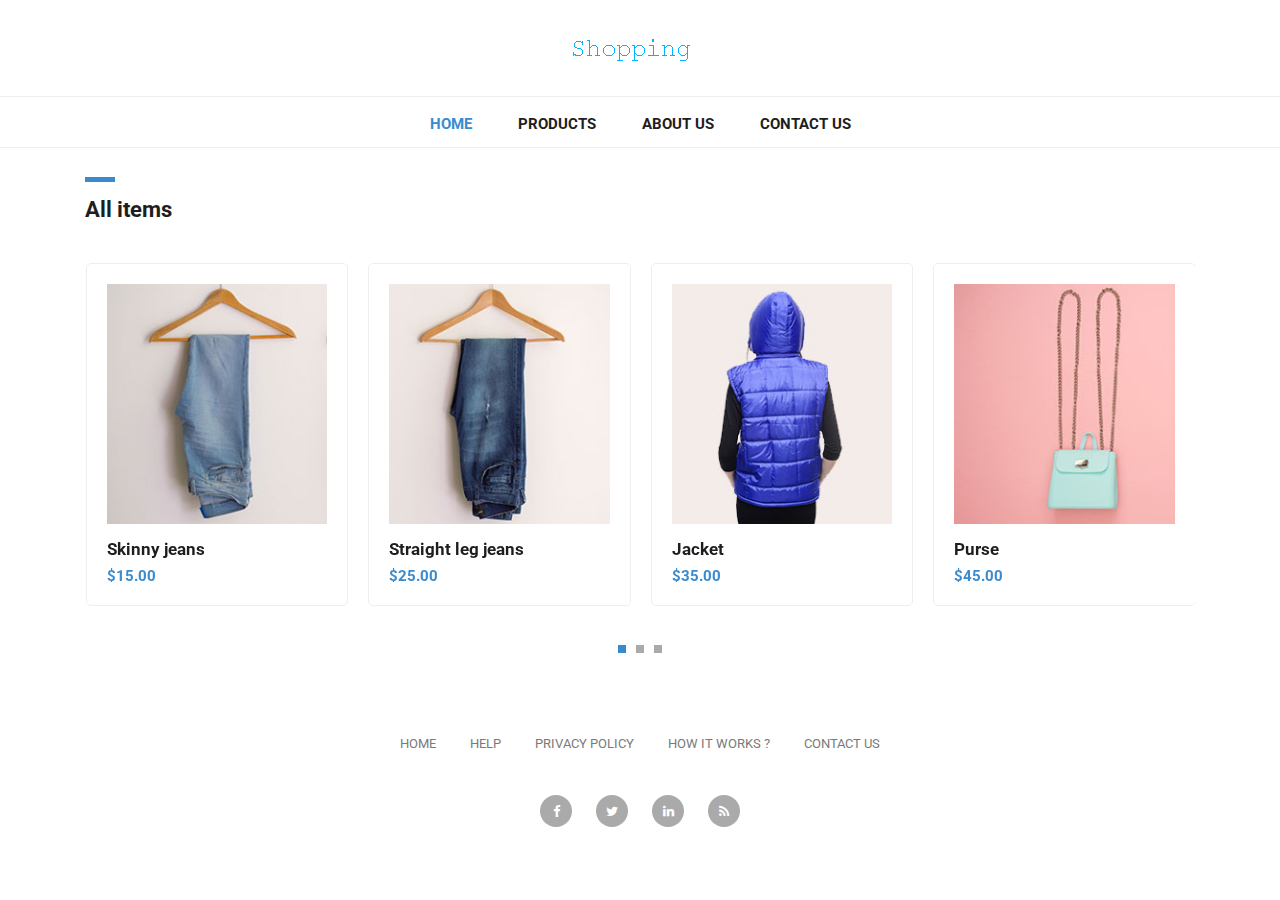
<file: index.html>
<!DOCTYPE html>
<html lang="en">

  <head>

    <meta charset="utf-8">
    <meta name="viewport" content="width=device-width, initial-scale=1, shrink-to-fit=no">
    <meta name="description" content="">
    <meta name="author" content="">
    <link href="https://fonts.googleapis.com/css?family=Roboto:100,300,400,500,700" rel="stylesheet">

    <title>Shopping</title>

    <!-- Bootstrap core CSS -->
    <link href="vendor/bootstrap/css/bootstrap.min.css" rel="stylesheet">


    <!-- Additional CSS Files -->
    <link rel="stylesheet" href="assets/css/fontawesome.css">
    <link rel="stylesheet" href="assets/css/tooplate-main.css">
    <link rel="stylesheet" href="assets/css/owl.css">

  </head>

  <body>
    
    <!-- Navigation -->
    <nav class="navbar navbar-expand-lg navbar-dark bg-dark static-top">
      <div class="container">
        <a class="navbar-brand" href="#"><img src="assets/images/header-logo.png" alt=""></a>
        <button class="navbar-toggler" type="button" data-toggle="collapse" data-target="#navbarResponsive" aria-controls="navbarResponsive" aria-expanded="false" aria-label="Toggle navigation">
          <span class="navbar-toggler-icon"></span>
        </button>
        <div class="collapse navbar-collapse" id="navbarResponsive">
          <ul class="navbar-nav ml-auto">
            <li class="nav-item active">
              <a class="nav-link" href="index.html">Home
                <span class="sr-only">(current)</span>
              </a>
            </li>
            <li class="nav-item">
              <a class="nav-link" href="products.html">Products</a>
            </li>
            <li class="nav-item">
              <a class="nav-link" href="about.html">About Us</a>
            </li>
            <li class="nav-item">
              <a class="nav-link" href="contact.html">Contact Us</a>
            </li>
          </ul>
        </div>
      </div>
    </nav>

    <!-- Page Content -->


    <!-- Featured Starts Here -->
    <div class="featured-items">
      <div class="container">
        <div class="row">
          <div class="col-md-12">
            <div class="section-heading">
              <div class="line-dec"></div>
              <h1>All items</h1>
            </div>
          </div>
          <div class="col-md-12">
            <div class="owl-carousel owl-theme">
              <a href="single-product.html">
                <div class="featured-item">
                  <img src="assets/images/item-01.jpg" alt="Item 1">
                  <h4>Skinny jeans</h4>
                  <h6>$15.00</h6>
                </div>
              </a>
              <a href="single-product.html">
                <div class="featured-item">
                  <img src="assets/images/item-02.jpg" alt="Item 2">
                  <h4>Straight leg jeans</h4>
                  <h6>$25.00</h6>
                </div>
              </a>
              <a href="single-product.html">
                <div class="featured-item">
                  <img src="assets/images/item-03.jpg" alt="Item 3">
                  <h4>Jacket</h4>
                  <h6>$35.00</h6>
                </div>
              </a>
              <a href="single-product.html">
                <div class="featured-item">
                  <img src="assets/images/item-04.jpg" alt="Item 4">
                  <h4>Purse</h4>
                  <h6>$45.00</h6>
                </div>
              </a>
              <a href="single-product.html">
                <div class="featured-item">
                  <img src="assets/images/item-05.jpg" alt="Item 5">
                  <h4>Purse pink</h4>
                  <h6>$55.00</h6>
                </div>
              </a>
              <a href="single-product.html">
                <div class="featured-item">
                  <img src="assets/images/item-06.jpg" alt="Item 6">
                  <h4>Sneakers</h4>
                  <h6>$65.00</h6>
                </div>
              </a>
              <a href="single-product.html">
                <div class="featured-item">
                  <img src="assets/images/item-04.jpg" alt="Item 7">
                  <h4>Purse</h4>
                  <h6>$75.00</h6>
                </div>
              </a>
              <a href="single-product.html">
                <div class="featured-item">
                  <img src="assets/images/item-05.jpg" alt="Item 8">
                  <h4>Purse</h4>
                  <h6>$85.00</h6>
                </div>
              </a>
              <a href="single-product.html">
                <div class="featured-item">
                  <img src="assets/images/item-06.jpg" alt="Item 9">
                  <h4>Sneakers</h4>
                  <h6>$95.00</h6>
                </div>
              </a>
            </div>
          </div>
        </div>
      </div>
    </div>
    <!-- Featred Ends Here -->


    
    <!-- Footer Starts Here -->
    <div class="footer">
      <div class="container">
        <div class="row">
          <div class="col-md-12">
          </div>
          <div class="col-md-12">
            <div class="footer-menu">
              <ul>
                <li><a href="#">Home</a></li>
                <li><a href="#">Help</a></li>
                <li><a href="#">Privacy Policy</a></li>
                <li><a href="#">How It Works ?</a></li>
                <li><a href="#">Contact Us</a></li>
              </ul>
            </div>
          </div>
          <div class="col-md-12">
            <div class="social-icons">
              <ul>
                <li><a href="#"><i class="fa fa-facebook"></i></a></li>
                <li><a href="#"><i class="fa fa-twitter"></i></a></li>
                <li><a href="#"><i class="fa fa-linkedin"></i></a></li>
                <li><a href="#"><i class="fa fa-rss"></i></a></li>
              </ul>
            </div>
          </div>
        </div>
      </div>
    </div>
    <!-- Footer Ends Here -->


    <!-- Bootstrap core JavaScript -->
    <script src="vendor/jquery/jquery.min.js"></script>
    <script src="vendor/bootstrap/js/bootstrap.bundle.min.js"></script>


    <!-- Additional Scripts -->
    <script src="assets/js/custom.js"></script>
    <script src="assets/js/owl.js"></script>


    <script language = "text/Javascript"> 
      cleared[0] = cleared[1] = cleared[2] = 0; //set a cleared flag for each field
      function clearField(t){                   //declaring the array outside of the
      if(! cleared[t.id]){                      // function makes it static and global
          cleared[t.id] = 1;  // you could use true and false, but that's more typing
          t.value='';         // with more chance of typos
          t.style.color='#fff';
          }
      }
    </script>


  </body>

</html>
</file>
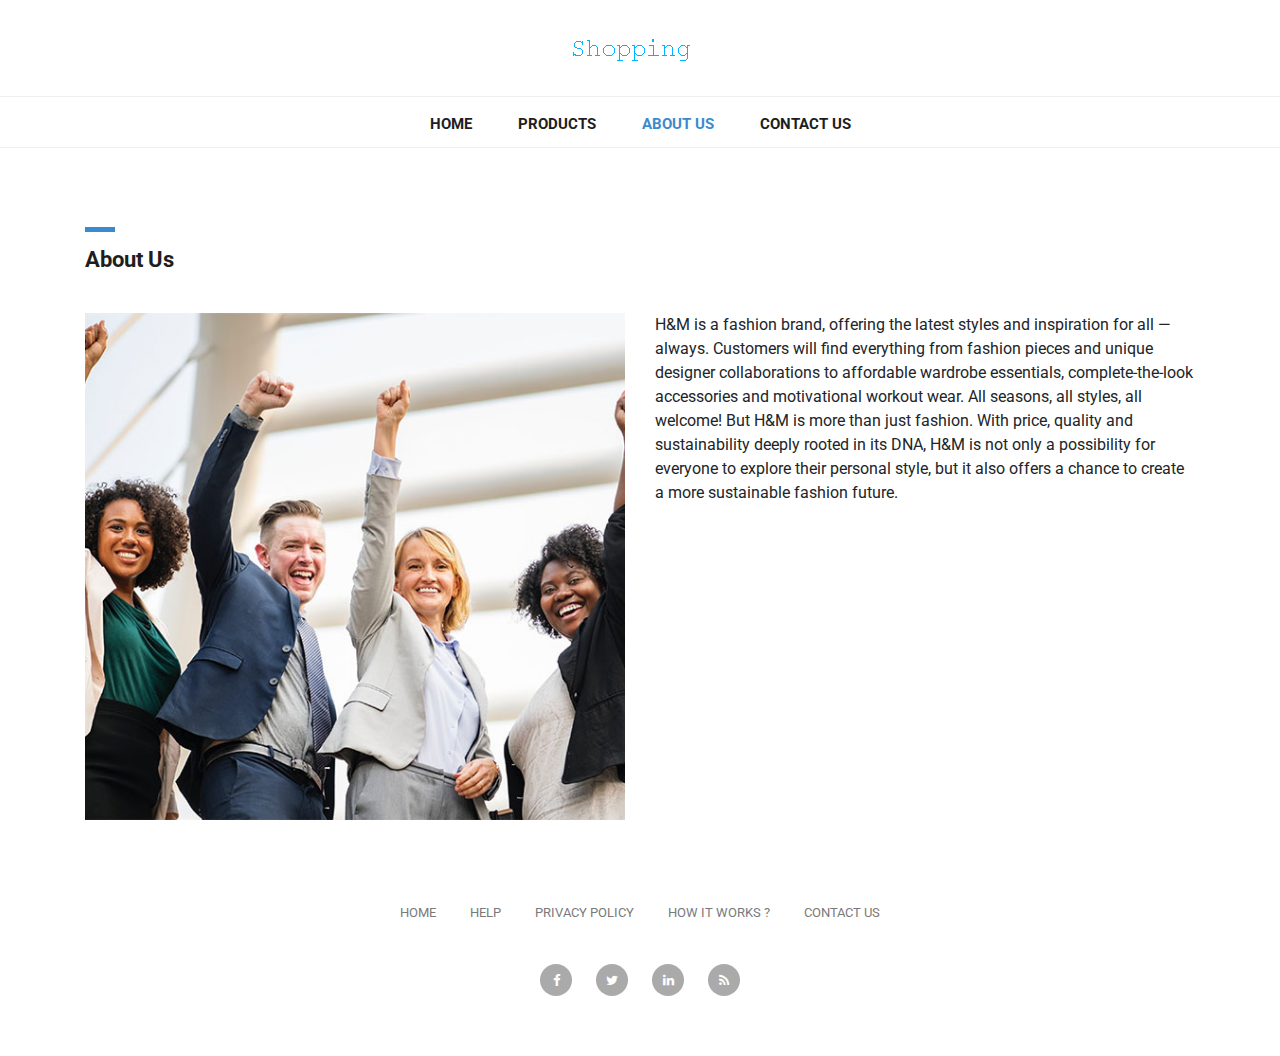
<file: about.html>
<!DOCTYPE html>
<html lang="en">

  <head>

    <meta charset="utf-8">
    <meta name="viewport" content="width=device-width, initial-scale=1, shrink-to-fit=no">
    <meta name="description" content="">
    <meta name="author" content="">
    <link href="https://fonts.googleapis.com/css?family=Roboto:100,300,400,500,700" rel="stylesheet">

    <title>Shopping</title>

    <!-- Bootstrap core CSS -->
    <link href="vendor/bootstrap/css/bootstrap.min.css" rel="stylesheet">


    <!-- Additional CSS Files -->
    <link rel="stylesheet" href="assets/css/fontawesome.css">
    <link rel="stylesheet" href="assets/css/tooplate-main.css">
    <link rel="stylesheet" href="assets/css/owl.css">
    <link rel="stylesheet" href="assets/css/flex-slider.css">

  </head>

  <body>

    <!-- Navigation -->
    <nav class="navbar navbar-expand-lg navbar-dark bg-dark static-top">
      <div class="container">
        <a class="navbar-brand" href="#"><img src="assets/images/header-logo.png" alt=""></a>
        <button class="navbar-toggler" type="button" data-toggle="collapse" data-target="#navbarResponsive" aria-controls="navbarResponsive" aria-expanded="false" aria-label="Toggle navigation">
          <span class="navbar-toggler-icon"></span>
        </button>
        <div class="collapse navbar-collapse" id="navbarResponsive">
          <ul class="navbar-nav ml-auto">
            <li class="nav-item">
              <a class="nav-link" href="index.html">Home</a>
            </li>
            <li class="nav-item">
              <a class="nav-link" href="products.html">Products
                <span class="sr-only">(current)</span>
              </a>
            </li>
            <li class="nav-item active">
              <a class="nav-link" href="about.html">About Us</a>
              <span class="sr-only">(current)</span>
            </li>
            <li class="nav-item">
              <a class="nav-link" href="contact.html">Contact Us</a>
            </li>
          </ul>
        </div>
      </div>
    </nav>

    <!-- Page Content -->
    <!-- About Page Starts Here -->
    <div class="about-page">
      <div class="container">
        <div class="row">
          <div class="col-md-12">
            <div class="section-heading">
              <div class="line-dec"></div>
              <h1>About Us</h1>
            </div>
          </div>
          <div class="col-md-6">
            <div class="left-image">
              <img src="assets/images/about-us.jpg" alt="">
            </div>
          </div>
          <div class="col-md-6">
            <div class="right-content">
            </p>H&M is a fashion brand, offering the latest styles and inspiration for all — always. Customers will find everything from fashion pieces and unique designer collaborations to affordable wardrobe essentials, complete-the-look accessories and motivational workout wear. All seasons, all styles, all welcome! But H&M is more than just fashion. With price, quality and sustainability deeply rooted in its DNA, H&M is not only a possibility for everyone to explore their personal style, but it also offers a chance to create a more sustainable fashion future.</p>

            </div>
          </div>
        </div>
      </div>
    </div>
    <!-- About Page Ends Here -->

    
    <!-- Footer Starts Here -->
    <div class="footer">
      <div class="container">
        <div class="row">
          </div>
          <div class="col-md-12">
            <div class="footer-menu">
              <ul>
                <li><a href="#">Home</a></li>
                <li><a href="#">Help</a></li>
                <li><a href="#">Privacy Policy</a></li>
                <li><a href="#">How It Works ?</a></li>
                <li><a href="#">Contact Us</a></li>
              </ul>
            </div>
          </div>
          <div class="col-md-12">
            <div class="social-icons">
              <ul>
                <li><a href="#"><i class="fa fa-facebook"></i></a></li>
                <li><a href="#"><i class="fa fa-twitter"></i></a></li>
                <li><a href="#"><i class="fa fa-linkedin"></i></a></li>
                <li><a href="#"><i class="fa fa-rss"></i></a></li>
              </ul>
            </div>
          </div>
        </div>
      </div>
    </div>
    <!-- Footer Ends Here -->



    <!-- Bootstrap core JavaScript -->
    <script src="vendor/jquery/jquery.min.js"></script>
    <script src="vendor/bootstrap/js/bootstrap.bundle.min.js"></script>


    <!-- Additional Scripts -->
    <script src="assets/js/custom.js"></script>
    <script src="assets/js/owl.js"></script>
    <script src="assets/js/isotope.js"></script>
    <script src="assets/js/flex-slider.js"></script>


    <script language = "text/Javascript"> 
      cleared[0] = cleared[1] = cleared[2] = 0; 
      function clearField(t){ 
      if(! cleared[t.id]){   
          cleared[t.id] = 1; 
          t.value='';         
          t.style.color='#fff';
          }
      }
    </script>


  </body>

</html>
</file>
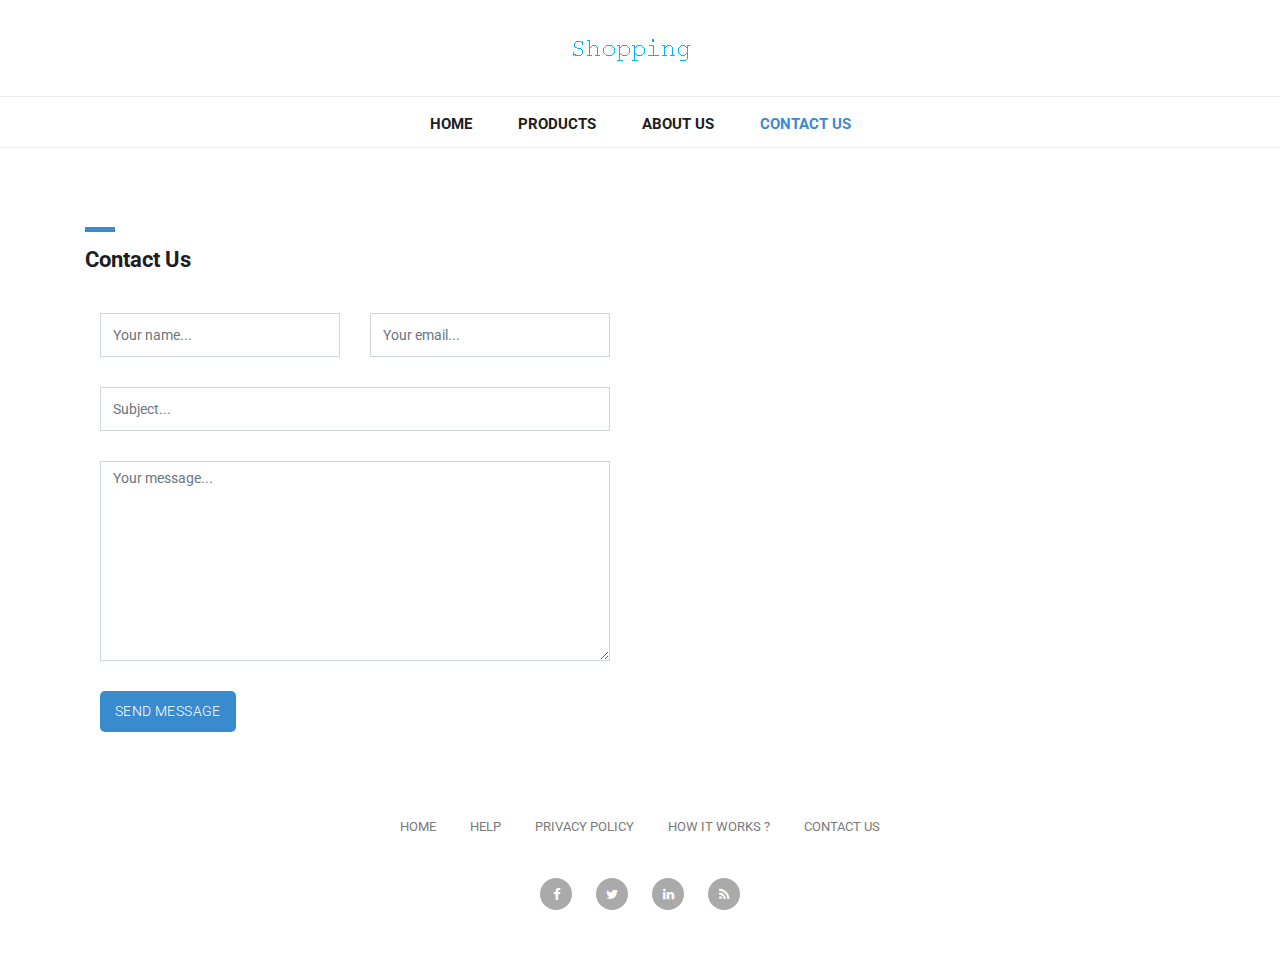
<file: contact.html>
<!DOCTYPE html>
<html lang="en">

  <head>

    <meta charset="utf-8">
    <meta name="viewport" content="width=device-width, initial-scale=1, shrink-to-fit=no">
    <meta name="description" content="">
    <meta name="author" content="">
    <link href="https://fonts.googleapis.com/css?family=Roboto:100,300,400,500,700" rel="stylesheet">

    <title>Shopping</title>

    <!-- Bootstrap core CSS -->
    <link href="vendor/bootstrap/css/bootstrap.min.css" rel="stylesheet">


    <!-- Additional CSS Files -->
    <link rel="stylesheet" href="assets/css/fontawesome.css">
    <link rel="stylesheet" href="assets/css/tooplate-main.css">
    <link rel="stylesheet" href="assets/css/owl.css">
    <link rel="stylesheet" href="assets/css/flex-slider.css">

  </head>

  <body>


    <!-- Navigation -->
    <nav class="navbar navbar-expand-lg navbar-dark bg-dark static-top">
      <div class="container">
        <a class="navbar-brand" href="#"><img src="assets/images/header-logo.png" alt=""></a>
        <button class="navbar-toggler" type="button" data-toggle="collapse" data-target="#navbarResponsive" aria-controls="navbarResponsive" aria-expanded="false" aria-label="Toggle navigation">
          <span class="navbar-toggler-icon"></span>
        </button>
        <div class="collapse navbar-collapse" id="navbarResponsive">
          <ul class="navbar-nav ml-auto">
            <li class="nav-item">
              <a class="nav-link" href="index.html">Home</a>
            </li>
            <li class="nav-item">
              <a class="nav-link" href="products.html">Products
                <span class="sr-only">(current)</span>
              </a>
            </li>
            <li class="nav-item">
              <a class="nav-link" href="about.html">About Us</a>
            </li>
            <li class="nav-item active">
              <a class="nav-link" href="contact.html">Contact Us</a>
              <span class="sr-only">(current)</span>
            </li>
          </ul>
        </div>
      </div>
    </nav>

    <!-- Page Content -->
    <!-- About Page Starts Here -->
    <div class="contact-page">
      <div class="container">
        <div class="row">
          <div class="col-md-12">
            <div class="section-heading">
              <div class="line-dec"></div>
              <h1>Contact Us</h1>
            </div>
          </div>

          <div class="col-md-6">
            <div class="right-content">
              <div class="container">
                <form id="contact" action="" method="post">
                  <div class="row">
                    <div class="col-md-6">
                      <fieldset>
                        <input name="name" type="text" class="form-control" id="name" placeholder="Your name..." required="">
                      </fieldset>
                    </div>
                    <div class="col-md-6">
                      <fieldset>
                        <input name="email" type="text" class="form-control" id="email" placeholder="Your email..." required="">
                      </fieldset>
                    </div>
                    <div class="col-md-12">
                      <fieldset>
                        <input name="subject" type="text" class="form-control" id="subject" placeholder="Subject..." required="">
                      </fieldset>
                    </div>
                    <div class="col-md-12">
                      <fieldset>
                        <textarea name="message" rows="6" class="form-control" id="message" placeholder="Your message..." required=""></textarea>
                      </fieldset>
                    </div>
                    <div class="col-md-12">
                      <fieldset>
                        <button type="submit" id="form-submit" class="button">Send Message</button>
                      </fieldset>
                    </div>
                    <div class="col-md-12">
                    </div>
                  </div>
                </form>
              </div>
            </div>
          </div>
        </div>
      </div>
    </div>
    <!-- About Page Ends Here -->




    
    <!-- Footer Starts Here -->
    <div class="footer">
      <div class="container">
        <div class="row">
          <div class="col-md-12">
          </div>
          <div class="col-md-12">
            <div class="footer-menu">
              <ul>
                <li><a href="#">Home</a></li>
                <li><a href="#">Help</a></li>
                <li><a href="#">Privacy Policy</a></li>
                <li><a href="#">How It Works ?</a></li>
                <li><a href="#">Contact Us</a></li>
              </ul>
            </div>
          </div>
          <div class="col-md-12">
            <div class="social-icons">
              <ul>
                <li><a href="#"><i class="fa fa-facebook"></i></a></li>
                <li><a href="#"><i class="fa fa-twitter"></i></a></li>
                <li><a href="#"><i class="fa fa-linkedin"></i></a></li>
                <li><a href="#"><i class="fa fa-rss"></i></a></li>
              </ul>
            </div>
          </div>
        </div>
      </div>
    </div>
    <!-- Footer Ends Here -->


    <!-- Bootstrap core JavaScript -->
    <script src="vendor/jquery/jquery.min.js"></script>
    <script src="vendor/bootstrap/js/bootstrap.bundle.min.js"></script>


    <!-- Additional Scripts -->
    <script src="assets/js/custom.js"></script>
    <script src="assets/js/owl.js"></script>
    <script src="assets/js/isotope.js"></script>
    <script src="assets/js/flex-slider.js"></script>


    <script language = "text/Javascript"> 
      cleared[0] = cleared[1] = cleared[2] = 0; //set a cleared flag for each field
      function clearField(t){                   //declaring the array outside of the
      if(! cleared[t.id]){                      // function makes it static and global
          cleared[t.id] = 1;  // you could use true and false, but that's more typing
          t.value='';         // with more chance of typos
          t.style.color='#fff';
          }
      }
    </script>


  </body>

</html>
</file>
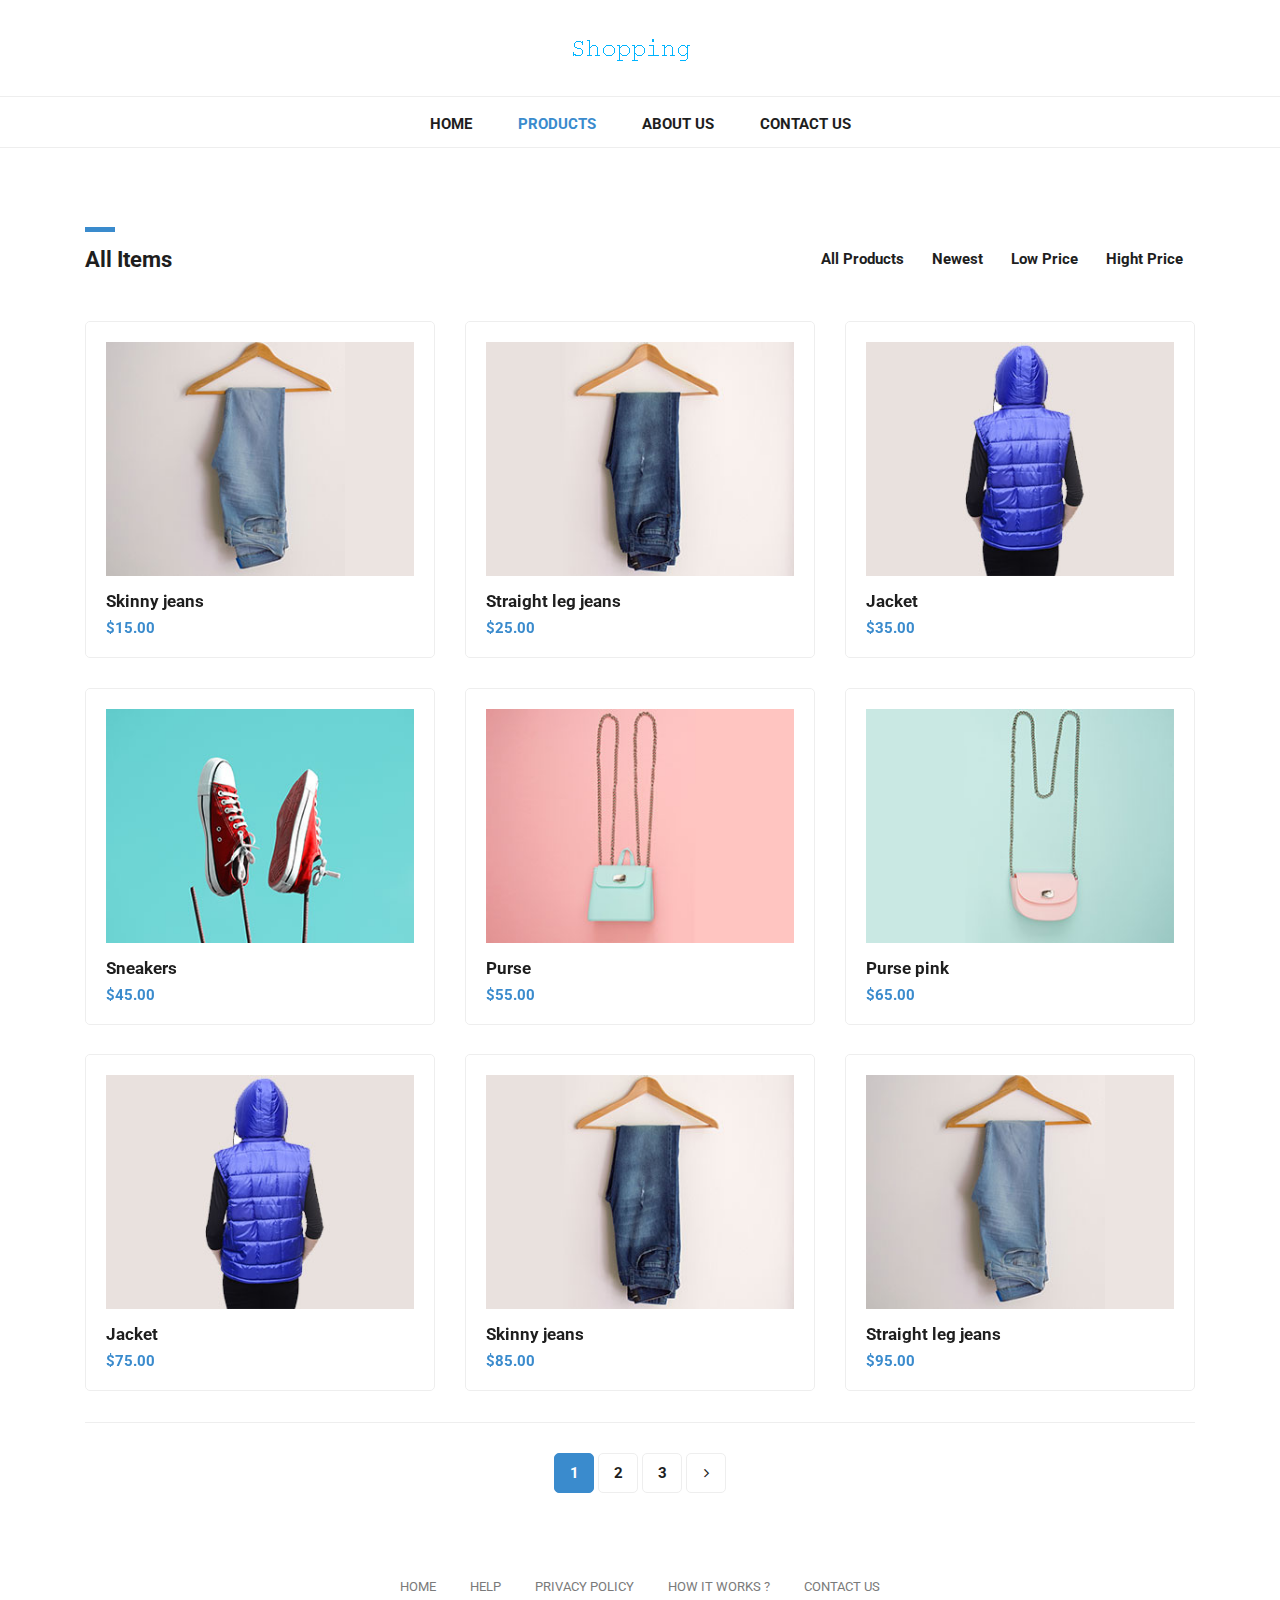
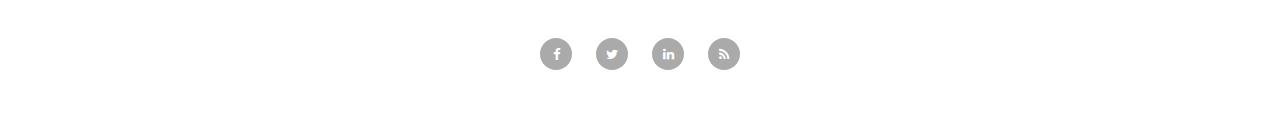
<file: products.html>
<!DOCTYPE html>
<html lang="en">

  <head>

    <meta charset="utf-8">
    <meta name="viewport" content="width=device-width, initial-scale=1, shrink-to-fit=no">
    <meta name="description" content="">
    <meta name="author" content="">
    <link href="https://fonts.googleapis.com/css?family=Roboto:100,300,400,500,700" rel="stylesheet">

    <title>Shopping</title>

    <!-- Bootstrap core CSS -->
    <link href="vendor/bootstrap/css/bootstrap.min.css" rel="stylesheet">


    <!-- Additional CSS Files -->
    <link rel="stylesheet" href="assets/css/fontawesome.css">
    <link rel="stylesheet" href="assets/css/tooplate-main.css">
    <link rel="stylesheet" href="assets/css/owl.css">

  </head>

  <body>
  

    <!-- Navigation -->
    <nav class="navbar navbar-expand-lg navbar-dark bg-dark static-top">
      <div class="container">
        <a class="navbar-brand" href="#"><img src="assets/images/header-logo.png" alt=""></a>
        <button class="navbar-toggler" type="button" data-toggle="collapse" data-target="#navbarResponsive" aria-controls="navbarResponsive" aria-expanded="false" aria-label="Toggle navigation">
          <span class="navbar-toggler-icon"></span>
        </button>
        <div class="collapse navbar-collapse" id="navbarResponsive">
          <ul class="navbar-nav ml-auto">
            <li class="nav-item">
              <a class="nav-link" href="index.html">Home</a>
            </li>
            <li class="nav-item active">
              <a class="nav-link" href="products.html">Products
                <span class="sr-only">(current)</span>
              </a>
            </li>
            <li class="nav-item">
              <a class="nav-link" href="about.html">About Us</a>
            </li>
            <li class="nav-item">
              <a class="nav-link" href="contact.html">Contact Us</a>
            </li>
          </ul>
        </div>
      </div>
    </nav>

    <!-- Page Content -->
    <!-- Items Starts Here -->
    <div class="featured-page">
      <div class="container">
        <div class="row">
          <div class="col-md-4 col-sm-12">
            <div class="section-heading">
              <div class="line-dec"></div>
              <h1>All Items</h1>
            </div>
          </div>
          <div class="col-md-8 col-sm-12">
            <div id="filters" class="button-group">
              <button class="btn btn-primary" data-filter="*">All Products</button>
              <button class="btn btn-primary" data-filter=".new">Newest</button>
              <button class="btn btn-primary" data-filter=".low">Low Price</button>
              <button class="btn btn-primary" data-filter=".high">Hight Price</button>
            </div>
          </div>
        </div>
      </div>
    </div>
  
    <div class="featured container no-gutter">

        <div class="row posts">
            <div id="1" class="item new col-md-4">
              <a href="single-product.html">
                <div class="featured-item">
                  <img src="assets/images/product-01.jpg" alt="">
                  <h4>Skinny jeans</h4>
                  <h6>$15.00</h6>
                </div>
              </a>
            </div>
            <div id="2" class="item high col-md-4">
              <a href="single-product.html">
                <div class="featured-item">
                  <img src="assets/images/product-02.jpg" alt="">
                  <h4>Straight leg jeans</h4>
                  <h6>$25.00</h6>
                </div>
              </a>
            </div>
            <div id="3" class="item low col-md-4">
              <a href="single-product.html">
                <div class="featured-item">
                  <img src="assets/images/product-03.jpg" alt="">
                  <h4>Jacket</h4>
                  <h6>$35.00</h6>
                </div>
              </a>
            </div>
            <div id="4" class="item low col-md-4">
              <a href="single-product.html">
                <div class="featured-item">
                  <img src="assets/images/product-04.jpg" alt="">
                  <h4>Sneakers</h4>
                  <h6>$45.00</h6>
                </div>
              </a>
            </div>
            <div id="5" class="item new high col-md-4">
              <a href="single-product.html">
                <div class="featured-item">
                  <img src="assets/images/product-05.jpg" alt="">
                  <h4>Purse</h4>
                  <h6>$55.00</h6>
                </div>
              </a>
            </div>
            <div id="6" class="item new col-md-4">
              <a href="single-product.html">
                <div class="featured-item">
                  <img src="assets/images/product-06.jpg" alt="">
                  <h4>Purse pink</h4>
                  <h6>$65.00</h6>
                </div>
              </a>
            </div>
            <div id="7" class="item new high col-md-4">
              <a href="single-product.html">
                <div class="featured-item">
                  <img src="assets/images/product-03.jpg" alt="">
                  <h4>Jacket</h4>
                  <h6>$75.00</h6>
                </div>
              </a>
            </div>
            <div id="8" class="item low new col-md-4">
              <a href="single-product.html">
                <div class="featured-item">
                  <img src="assets/images/product-02.jpg" alt="">
                  <h4>Skinny jeans</h4>
                  <h6>$85.00</h6>
                </div>
              </a>
            </div>
            <div id="9" class="item new col-md-4">
              <a href="single-product.html">
                <div class="featured-item">
                  <img src="assets/images/product-01.jpg" alt="">
                  <h4>Straight leg jeans</h4>
                  <h6>$95.00</h6>
                </div>
              </a>
            </div>
        </div>
    </div>

    <div class="page-navigation">
      <div class="container">
        <div class="row">
          <div class="col-md-12">
            <ul>
              <li class="current-page"><a href="#">1</a></li>
              <li><a href="#">2</a></li>
              <li><a href="#">3</a></li>
              <li><a href="#"><i class="fa fa-angle-right"></i></a></li>
            </ul>
          </div>
        </div>
      </div>
    </div>
    <!-- Featred Page Ends Here -->

    
    <!-- Footer Starts Here -->
    <div class="footer">
      <div class="container">
        <div class="row">
          <div class="col-md-12">
          </div>
          <div class="col-md-12">
            <div class="footer-menu">
              <ul>
                <li><a href="#">Home</a></li>
                <li><a href="#">Help</a></li>
                <li><a href="#">Privacy Policy</a></li>
                <li><a href="#">How It Works ?</a></li>
                <li><a href="#">Contact Us</a></li>
              </ul>
            </div>
          </div>
          <div class="col-md-12">
            <div class="social-icons">
              <ul>
                <li><a href="#"><i class="fa fa-facebook"></i></a></li>
                <li><a href="#"><i class="fa fa-twitter"></i></a></li>
                <li><a href="#"><i class="fa fa-linkedin"></i></a></li>
                <li><a href="#"><i class="fa fa-rss"></i></a></li>
              </ul>
            </div>
          </div>
        </div>
      </div>
    </div>
    <!-- Footer Ends Here -->


    <!-- Bootstrap core JavaScript -->
    <script src="vendor/jquery/jquery.min.js"></script>
    <script src="vendor/bootstrap/js/bootstrap.bundle.min.js"></script>


    <!-- Additional Scripts -->
    <script src="assets/js/custom.js"></script>
    <script src="assets/js/owl.js"></script>
    <script src="assets/js/isotope.js"></script>


    <script language = "text/Javascript"> 
      cleared[0] = cleared[1] = cleared[2] = 0; //set a cleared flag for each field
      function clearField(t){                   //declaring the array outside of the
      if(! cleared[t.id]){                      // function makes it static and global
          cleared[t.id] = 1;  // you could use true and false, but that's more typing
          t.value='';         // with more chance of typos
          t.style.color='#fff';
          }
      }
    </script>


  </body>

</html>
</file>
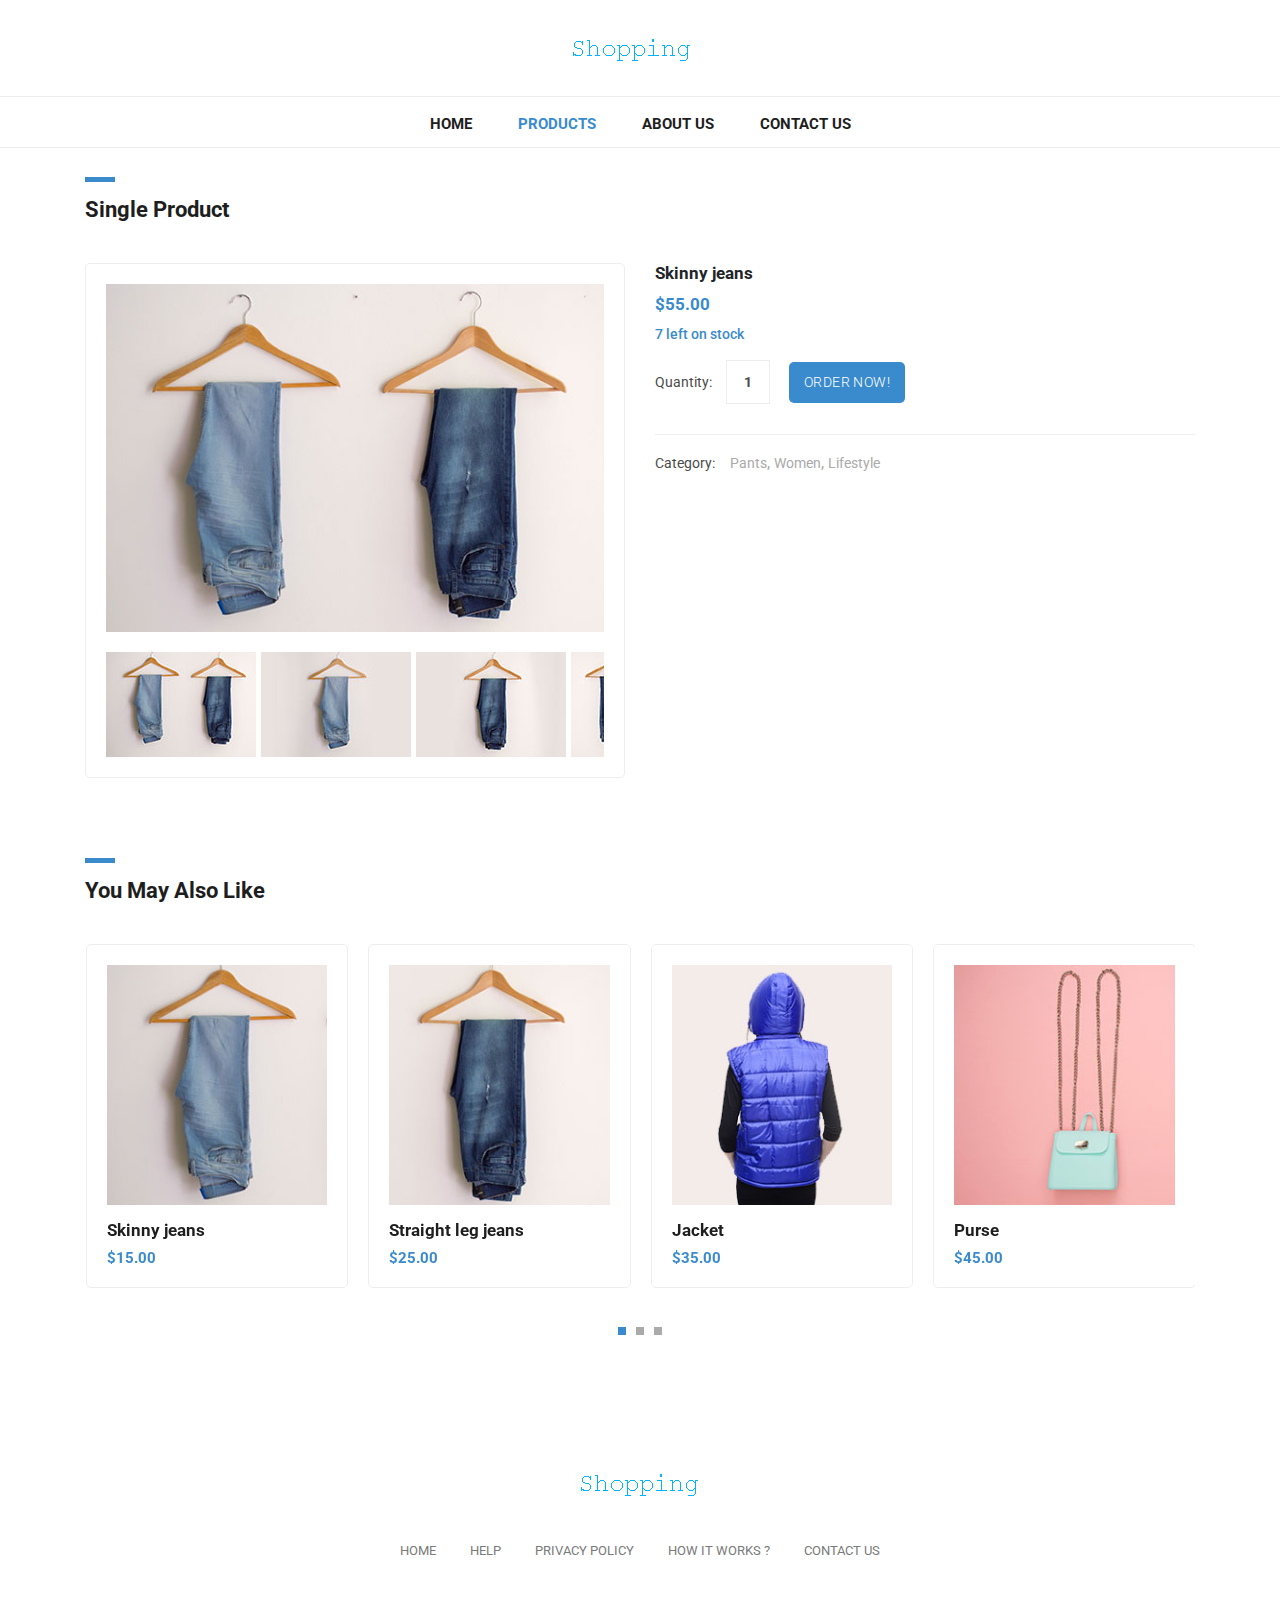
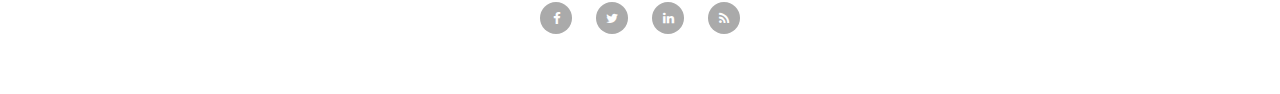
<file: single-product.html>
<!DOCTYPE html>
<html lang="en">

  <head>

    <meta charset="utf-8">
    <meta name="viewport" content="width=device-width, initial-scale=1, shrink-to-fit=no">
    <meta name="description" content="">
    <meta name="author" content="">
    <link href="https://fonts.googleapis.com/css?family=Roboto:100,300,400,500,700" rel="stylesheet">

    <title>Shopping</title>

    <!-- Bootstrap core CSS -->
    <link href="vendor/bootstrap/css/bootstrap.min.css" rel="stylesheet">


    <!-- Additional CSS Files -->
    <link rel="stylesheet" href="assets/css/fontawesome.css">
    <link rel="stylesheet" href="assets/css/tooplate-main.css">
    <link rel="stylesheet" href="assets/css/owl.css">
    <link rel="stylesheet" href="assets/css/flex-slider.css">

  </head>

  <body>
  

    <!-- Navigation -->
    <nav class="navbar navbar-expand-lg navbar-dark bg-dark static-top">
      <div class="container">
        <a class="navbar-brand" href="#"><img src="assets/images/header-logo.png" alt=""></a>
        <button class="navbar-toggler" type="button" data-toggle="collapse" data-target="#navbarResponsive" aria-controls="navbarResponsive" aria-expanded="false" aria-label="Toggle navigation">
          <span class="navbar-toggler-icon"></span>
        </button>
        <div class="collapse navbar-collapse" id="navbarResponsive">
          <ul class="navbar-nav ml-auto">
            <li class="nav-item">
              <a class="nav-link" href="index.html">Home</a>
            </li>
            <li class="nav-item active">
              <a class="nav-link" href="products.html">Products
                <span class="sr-only">(current)</span>
              </a>
            </li>
            <li class="nav-item">
              <a class="nav-link" href="about.html">About Us</a>
            </li>
            <li class="nav-item">
              <a class="nav-link" href="contact.html">Contact Us</a>
            </li>
          </ul>
        </div>
      </div>
    </nav>

    <!-- Page Content -->
    <!-- Single Starts Here -->
    <div class="single-product">
      <div class="container">
        <div class="row">
          <div class="col-md-12">
            <div class="section-heading">
              <div class="line-dec"></div>
              <h1>Single Product</h1>
            </div>
          </div>
          <div class="col-md-6">
            <div class="product-slider">
              <div id="slider" class="flexslider">
                <ul class="slides">
                  <li>
                    <img src="assets/images/big-01.jpg" />
                  </li>
                  <li>
                    <img src="assets/images/big-02.jpg" />
                  </li>
                  <li>
                    <img src="assets/images/big-03.jpg" />
                  </li>
                  <li>
                    <img src="assets/images/big-04.jpg" />
                  </li>
                  <!-- items mirrored twice, total of 12 -->
                </ul>
              </div>
              <div id="carousel" class="flexslider">
                <ul class="slides">
                  <li>
                    <img src="assets/images/thumb-01.jpg" />
                  </li>
                  <li>
                    <img src="assets/images/thumb-02.jpg" />
                  </li>
                  <li>
                    <img src="assets/images/thumb-03.jpg" />
                  </li>
                  <li>
                    <img src="assets/images/thumb-04.jpg" />
                  </li>
                  <!-- items mirrored twice, total of 12 -->
                </ul>
              </div>
            </div>
          </div>
          <div class="col-md-6">
            <div class="right-content">
              <h4>Skinny jeans</h4>
              <h6>$55.00</h6>
              <span>7 left on stock</span>
              <form action="" method="get">
                <label for="quantity">Quantity:</label>
                <input name="quantity" type="quantity" class="quantity-text" id="quantity" 
                	onfocus="if(this.value == '1') { this.value = ''; }" 
                    onBlur="if(this.value == '') { this.value = '1';}"
                    value="1">
                <input type="submit" class="button" value="Order Now!">
              </form>
              <div class="down-content">
                <div class="categories">
                  <h6>Category: <span><a href="#">Pants</a>,<a href="#">Women</a>,<a href="#">Lifestyle</a></span></h6>
                </div>
              </div>
            </div>
          </div>
        </div>
      </div>
    </div>
    <!-- Single Page Ends Here -->


    <!-- Similar Starts Here -->
    <div class="featured-items">
      <div class="container">
        <div class="row">
          <div class="col-md-12">
            <div class="section-heading">
              <div class="line-dec"></div>
              <h1>You May Also Like</h1>
            </div>
          </div>
          <div class="col-md-12">
            <div class="owl-carousel owl-theme">
              <a href="single-product.html">
                <div class="featured-item">
                  <img src="assets/images/item-01.jpg" alt="Item 1">
                  <h4>Skinny jeans</h4>
                  <h6>$15.00</h6>
                </div>
              </a>
              <a href="single-product.html">
                <div class="featured-item">
                  <img src="assets/images/item-02.jpg" alt="Item 2">
                  <h4>Straight leg jeans</h4>
                  <h6>$25.00</h6>
                </div>
              </a>
              <a href="single-product.html">
                <div class="featured-item">
                  <img src="assets/images/item-03.jpg" alt="Item 3">
                  <h4>Jacket</h4>
                  <h6>$35.00</h6>
                </div>
              </a>
              <a href="single-product.html">
                <div class="featured-item">
                  <img src="assets/images/item-04.jpg" alt="Item 4">
                  <h4>Purse</h4>
                  <h6>$45.00</h6>
                </div>
              </a>
              <a href="single-product.html">
                <div class="featured-item">
                  <img src="assets/images/item-05.jpg" alt="Item 5">
                  <h4>Purse pink</h4>
                  <h6>$55.00</h6>
                </div>
              </a>
              <a href="single-product.html">
                <div class="featured-item">
                  <img src="assets/images/item-06.jpg" alt="Item 6">
                  <h4>Sneakers</h4>
                  <h6>$65.00</h6>
                </div>
              </a>
              <a href="single-product.html">
                <div class="featured-item">
                  <img src="assets/images/item-04.jpg" alt="Item 7">
                  <h4>Purse</h4>
                  <h6>$75.00</h6>
                </div>
              </a>
              <a href="single-product.html">
                <div class="featured-item">
                  <img src="assets/images/item-05.jpg" alt="Item 8">
                  <h4>Purse pink</h4>
                  <h6>$85.00</h6>
                </div>
              </a>
              <a href="single-product.html">
                <div class="featured-item">
                  <img src="assets/images/item-06.jpg" alt="Item 9">
                  <h4>Sneakers</h4>
                  <h6>$95.00</h6>
                </div>
              </a>
            </div>
          </div>
        </div>
      </div>
    </div>
    <!-- Similar Ends Here -->

    
    <!-- Footer Starts Here -->
    <div class="footer">
      <div class="container">
        <div class="row">
          <div class="col-md-12">
            <div class="logo">
              <img src="assets/images/header-logo.png" alt="">
            </div>
          </div>
          <div class="col-md-12">
            <div class="footer-menu">
              <ul>
                <li><a href="#">Home</a></li>
                <li><a href="#">Help</a></li>
                <li><a href="#">Privacy Policy</a></li>
                <li><a href="#">How It Works ?</a></li>
                <li><a href="#">Contact Us</a></li>
              </ul>
            </div>
          </div>
          <div class="col-md-12">
            <div class="social-icons">
              <ul>
                <li><a href="#"><i class="fa fa-facebook"></i></a></li>
                <li><a href="#"><i class="fa fa-twitter"></i></a></li>
                <li><a href="#"><i class="fa fa-linkedin"></i></a></li>
                <li><a href="#"><i class="fa fa-rss"></i></a></li>
              </ul>
            </div>
          </div>
        </div>
      </div>
    </div>
    <!-- Footer Ends Here -->


    <!-- Bootstrap core JavaScript -->
    <script src="vendor/jquery/jquery.min.js"></script>
    <script src="vendor/bootstrap/js/bootstrap.bundle.min.js"></script>


    <!-- Additional Scripts -->
    <script src="assets/js/custom.js"></script>
    <script src="assets/js/owl.js"></script>
    <script src="assets/js/isotope.js"></script>
    <script src="assets/js/flex-slider.js"></script>


    <script language = "text/Javascript"> 
      cleared[0] = cleared[1] = cleared[2] = 0; //set a cleared flag for each field
      function clearField(t){                   //declaring the array outside of the
      if(! cleared[t.id]){                      // function makes it static and global
          cleared[t.id] = 1;  // you could use true and false, but that's more typing
          t.value='';         // with more chance of typos
          t.style.color='#fff';
          }
      }
    </script>


  </body>

</html>
</file>
<file: assets/css/tooplate-main.css>
body {
	font-family: 'Roboto', sans-serif;
	transition: all 0.5s;
}
p {
	margin-bottom: 0px;
	font-size: 14px;
	color: #4a4a4a;
	line-height: 24px;
}
a {
	text-decoration: none!important;
}

.copyright-text {
	text-transform: uppercase;
}

.main-button a {
	background-color: #3a8bcd;
	border-radius: 5px;
	padding: 10px 15px;
	display: inline-block;
	color: #fff;
	font-size: 14px;
	text-transform: uppercase;
	font-weight: 300;
	letter-spacing: 0.4px;
	text-decoration: none;
	transition: all 0.5s;
}
.main-button a:hover {
	opacity: 0.7;
}
.section-heading {
	margin-top: 80px;
	margin-bottom: 40px;
}
.section-heading .line-dec {
	width: 30px;
	height: 5px;
	background-color: #3a8bcd;
}
.section-heading h1 {
	font-size: 22px;
	font-weight: 700;
	color: #1e1e1e;
	margin-top: 15px;
}

/* Pre Header Style */
#pre-header {
	background-color: #3a8bcd;
	text-align: center;
}
#pre-header span {
	color: #fff;
	font-size: 15px;
	padding: 10px 0px;
	display: inline-block;
}

/* Header Style */
.navbar .navbar-brand {
	text-align: center;
	width: 100%;
	position: relative;
	padding: 25px 0px;
}
.bg-dark {
	background-color: #fff!important;
	border-bottom: 1px solid #eee;
}
#navbarResponsive {
	z-index: 999;
	position: absolute;
	left: 50%;
	top: 105px;
	transform: translateX(-50%);
}
.navbar-dark .navbar-nav .nav-item {
	margin: 0px 15px;
}
.navbar-dark .navbar-nav .nav-link {
	text-transform: uppercase;
	font-size: 15px;
	font-weight: 700;
	color: #1e1e1e;
	transition: all 0.5s;
}
.navbar-dark .navbar-nav .nav-link:hover,
.navbar-dark .navbar-nav .active>.nav-link,
.navbar-dark .navbar-nav .nav-link.active,
.navbar-dark .navbar-nav .nav-link.show,
.navbar-dark .navbar-nav .show>.nav-link {
	color: #3a8bcd;
}
.navbar:after {
	width: 100%;
	height: 1px;
	background-color: #eee;
	content: '';
	position: absolute;
	left: 0;
	bottom: -52px;
}
.navbar-dark .navbar-toggler-icon {
	background-image: none;
}
.navbar-dark .navbar-toggler {
	border-color: #3a8bcd;
	background-color: #3a8bcd;	
	height: 50px;
	outline: none;
}
.navbar-dark .navbar-toggler-icon:after {
	content: '\f0c9';
	color: #FFF;
	font-size: 22px;
	line-height: 30px;
	font-family: 'FontAwesome';
}
/* Banner Style */
.banner {
	margin-top: 50px;
	background-image: url(../images/banner-bg.jpg);
	background-size: cover;
	background-repeat: no-repeat;
	padding: 150px 0px;
	background-position: center center;
}
.banner .caption {
	background-color: rgba(250,250,250,0.9);
	padding: 30px;
	max-width: 450px;
}
.banner .caption h2 {
	margin-top: 0px;
	margin-bottom: 15px;
	font-size: 24px;
	font-weight: 700;
	color: #1e1e1e;
}
.banner .caption .line-dec {
	width: 30px;
	height: 5px;
	background-color: #3a8bcd;
}
.banner .caption p {
	margin-top: 15px;
	margin-bottom: 20px;
}

/* Featured Style */
.featured-items {
	margin-bottom: 70px;
}
.featured-item {
	border-radius: 5px;
	border: 1px solid #eee;
	padding: 20px;
	transition: all 0.5s;
}
.featured-item:hover {
	opacity: 0.9;
}
.featured-item img {
	width: 100%;
}
.featured-item h4 {
	font-size: 17px;
	font-weight: 700;
	color: #1e1e1e;
	margin-top: 15px;
	transition: all 0.5s;
}
.featured-item:hover h4 {
	color: #3a8bcd;
}
.featured-item h6 {
	color: #3a8bcd;
	font-size: 15px;
	font-weight: 700;
	margin-bottom: 0px;
}
.owl-theme .owl-dots {
	text-align: center;
	margin-top: 30px;
}
.owl-theme .owl-dots .owl-dot {
	outline: none;
}
.owl-theme .owl-dots .active span {
	background-color: #3a8bcd!important;
}
.owl-theme .owl-dots .owl-dot span {
	background-color: #aaa;
	width: 8px;
	height: 8px;
	display: inline-block;
	margin: 0px 5px;
	outline: none;
}


/* Footer Style */
.footer {
	text-align: center;
}
.footer ul {
	padding: 0px;
	margin: 0px;
}
.footer ul li {
	list-style: none;
	display: inline-block;
}
.footer .logo img {
	max-width: 100%;
	margin-top: 60px;
	margin-bottom: 40px;
}
.footer .footer-menu {
	margin-bottom: 40px;
}
.footer .footer-menu ul li {
	margin: 0px 15px;
}
.footer .footer-menu a {
	font-size: 13px;
	color: #7a7a7a;
	text-transform: uppercase;
	transition: all 0.5s;
}
.footer .footer-menu a:hover {
	color: #3a8bcd;
	text-decoration: none;
}
.footer .social-icons {
	margin-bottom: 60px;
}
.footer .social-icons ul li {
	margin: 0px 10px;
}
.footer .social-icons a {
	width: 32px;
	height: 32px;
	color: #fff;
	background-color: #aaa;
	text-align: center;
	display: inline-block;
	line-height: 33px;
	border-radius: 50%;
	font-size: 13px;
	transition: all 0.5s;
}
.footer .social-icons a:hover {
	background-color: #3a8bcd;
}

/* Sub Footer Style */
.sub-footer {
	border-top: 1px solid #eee;
	text-align: center;
}
.sub-footer p {
	font-size: 12px;
	color: #7a7a7a;
	line-height: 60px;
}
.sub-footer a {
	color: #3a8bcd;
	text-decoration: none;
}

/* Featured Page Style */
.featured-page {
	margin-top: 130px;
	margin-bottom: 40px;
}
.featured-page .section-heading {
	margin-top: 0px;
	margin-bottom: 0px;
}
.featured-page #filters {
	margin-top: 15px;
	text-align: right;
}
.featured .featured-item {
	margin-bottom: 30px;
	text-decoration: none;
}
.featured .featured-item h4 {
	transition: all 0.5s;
}
.featured .featured-item:hover h4 {
	color: #3a8bcd;
}
#filter button {
	outline: none;
}
#filter .btn-primary.focus,
.btn-primary:focus {
	color: #3a8bcd!important;
	box-shadow: none!important;
}
#filters .btn-primary {
	color: #1e1e1e;
	border: none;
	font-size: 15px;
	font-weight: 700;
	background-color: transparent;
}
/* Isotope Transitions
------------------------------- */
.isotope,
.isotope .item {
  -webkit-transition-duration: 0.8s;
     -moz-transition-duration: 0.8s;
      -ms-transition-duration: 0.8s;
       -o-transition-duration: 0.8s;
          transition-duration: 0.8s;
}

.isotope {
  -webkit-transition-property: height, width;
     -moz-transition-property: height, width;
      -ms-transition-property: height, width;
       -o-transition-property: height, width;
          transition-property: height, width;
}

.isotope .item {
  -webkit-transition-property: -webkit-transform, opacity;
     -moz-transition-property:    -moz-transform, opacity;
      -ms-transition-property:     -ms-transform, opacity;
       -o-transition-property:         top, left, opacity;
          transition-property:         transform, opacity;
}

.page-navigation ul {
	text-align: center;
	border-top: 1px solid #eee;
	padding: 30px  0px 0px 0px;
	margin: 0px 0px 80px 0px;
}
.page-navigation ul li {
	display: inline-block;
}
.page-navigation ul li a {
	width: 40px;
	height: 40px;
	display: inline-block;
	text-align: center;
	line-height: 38px;
	border: 1px solid #eee;
	border-radius: 5px;
	font-weight: 700;
	color: #1e1e1e;
	font-size: 15px;
	text-decoration: none;
	transition: all 0.5s;
}
.page-navigation ul li a:hover,
.page-navigation ul li.current-page a {
	background-color: #3a8bcd;
	border-color: #3a8bcd;
	color: #fff;
}



/* Single Product Style */
.single-product .product-slider {
	padding: 20px;
	border: 1px solid #eee!important;
	border-radius: 5px;
}
.flexslider {
	border: none!important;
}
#carousel {
	margin-top: 20px;
}
#carousel .slides li {
	width: 150px!important;
}
.single-product .right-content h4 {
	font-size: 17px;
	font-weight: 700;
	margin-top: 0px;
}
.single-product .right-content h6 {
	color: #3a8bcd;
	font-size: 17px;
	font-weight: 700;
	margin-top: 10px;
}
.single-product .right-content p {
	margin-top: 20px;
	margin-bottom: 30px;
}
.single-product .right-content span {
	font-size: 14px;
	color: #3a8bcd;
	font-weight: 500;
	display: inline-block;
	margin-bottom: 15px;
}
.single-product .right-content label {
	font-size: 14px;
	color: #4a4a4a;
}
.single-product .right-content .quantity-text {
	margin-left: 10px;
	width: 44px;
	height: 44px;
	line-height: 42px;
	font-size: 14px;
	font-weight: 700;
	color: #4a4a4a;
	display: inline-block;
	text-align: center;
	outline: none;
	border: 1px solid #eee;
}
.single-product .right-content .button {
	margin-left: 15px;
	cursor: pointer;
	background-color: #3a8bcd;
	outline: none;
	border-radius: 5px;
	padding: 10px 15px;
	display: inline-block;
	color: #fff;
	font-size: 14px;
	text-transform: uppercase;
	font-weight: 300;
	letter-spacing: 0.4px;
	text-decoration: none;
	transition: all 0.5s;
	box-shadow: none;
	border: none;
}
.single-product .right-content .down-content span {
	margin-bottom: 0px;
	display: inline-block;
	margin-left: 8px;
	color: #aaa;
}
.single-product .right-content .down-content span a {
	color: #aaa;
	font-weight: 400;
	margin-left: 4px;
	transition: all 0.5s;
}
.single-product .right-content .down-content span a:hover {
	color: #3a8bcd;
}
.single-product .right-content .down-content span a:hover i {
	background-color: #3a8bcd;
}
.single-product .right-content .down-content span a i {
	transition: all 0.5s;
	background-color: #aaa;
	width: 26px;
	height: 26px;
	display: inline-block;
	text-align: center;
	line-height: 26px;
	border-radius: 50%;
	color: #fff;
	font-size: 12px;
	margin-right: 5px;
}
.single-product .right-content .down-content .categories {
	border-top: 1px solid #eee;
	margin-top: 30px;
	padding: 10px 0px;
}
.single-product .right-content .down-content .share {
	border-top: 1px solid #eee;
	padding: 10px 0px;
}
.single-product .right-content .down-content h6 {
	font-size: 14px;
	color: #4a4a4a;
	font-weight: 400;
}



/* About Us Style */
.about-page {
	margin-top: 50px;
    margin-bottom: 80px;
}
.about-page .right-content h4 {
	font-size: 17px;
	font-weight: 700;
	margin-top: 0px;
	margin-bottom: 20px;
}
.about-page .left-image img {
	max-width: 100%;
}
.about-page .right-content span {
	display: inline-block;
	margin-left: 8px;
}
.about-page .right-content span a i {
	transition: all 0.5s;
	background-color: #aaa;
	width: 26px;
	height: 26px;
	display: inline-block;
	text-align: center;
	line-height: 26px;
	border-radius: 50%;
	color: #fff;
	font-size: 12px;
	margin-right: 5px;
}
.about-page .right-content .share {
	margin-top: 20px;
	border-top: 1px solid #eee;
	padding: 15px 0px;
}
.about-page .right-content h6 {
	font-size: 14px;
	color: #4a4a4a;
	font-weight: 400;
}
.about-page .right-content span a:hover i {
	background-color: #3a8bcd;
}




/* Contact Page Style */
.contact-page {
	margin-top: 50px;
    margin-bottom: 80px;
}
.contact-page .right-content input,
.contact-page .right-content textarea {
	border-radius: 0px;
	outline: none;
	box-shadow: none;
	font-size: 14px;
	margin-bottom: 30px;
}
.contact-page .right-content input {
	height: 44px;
	line-height: 44px;
}
.contact-page .right-content textarea {
	height: 200px;
	max-height: 280px;
}
.contact-page .right-content span {
	display: inline-block;
	margin-left: 8px;
}
.contact-page .right-content span a i {
	transition: all 0.5s;
	background-color: #aaa;
	width: 26px;
	height: 26px;
	display: inline-block;
	text-align: center;
	line-height: 26px;
	border-radius: 50%;
	color: #fff;
	font-size: 12px;
	margin-right: 5px;
}
.contact-page .right-content .share {
	margin-top: 30px;
	border-top: 1px solid #eee;
	padding: 15px 0px;
}
.contact-page .right-content h6 {
	font-size: 14px;
	color: #4a4a4a;
	font-weight: 400;
}
.contact-page .right-content span a:hover i {
	background-color: #3a8bcd;
}
.contact-page .right-content .button {
	cursor: pointer;
	background-color: #3a8bcd;
	outline: none;
	border-radius: 5px;
	padding: 10px 15px;
	display: inline-block;
	color: #fff;
	font-size: 14px;
	text-transform: uppercase;
	font-weight: 300;
	letter-spacing: 0.4px;
	text-decoration: none;
	transition: all 0.5s;
	box-shadow: none;
	border: none;
}






/* Responsive Style */
@media (max-width: 991px) {

	.banner {
		border-top: none;
		margin-top: 0px;
	}
	.navbar .navbar-brand {
		width: auto;
	}
	.navbar:after {
		display: none;
	}
	#navbarResponsive {
	    z-index: 99999;
	    position: absolute;
	    top: 96px;
	    width: 100%;
	    text-align: center;
	    background-color: rgba(250,250,250,0.95);
	    box-shadow: 0px 10px 10px rgba(0,0,0,0.1);
	}
	.navbar-dark .navbar-nav .nav-item {
		border-bottom: 1px solid #eee;
	}
	.navbar-dark .navbar-nav .nav-item:last-child {
		border-bottom: none;
	}
	.navbar-dark .navbar-nav .nav-link {
		padding: 15px 0px;
	}
	.featured-page #filters {
		text-align: right;
	} 
	.single-product .right-content {
		margin-top: 30px;
	}
	.about-page .right-content {
		margin-top: 30px;
	}
	.contact-page .right-content {
		margin-top: 30px;
	}
	.contact-page .right-content .col-md-6,
	.contact-page .right-content .col-md-12 {
		padding: 0px;
	}
	.featured-page {
		margin-top: 80px;
	}
	.about-page,
	.contact-page {
		margin-top: 0px;
	}

}

@media (max-width: 767px) {

	.subscribe-form .main-content form input.button {
		margin-top: 20px;
	}
	.featured-page #filters {
		margin-top: 15px;
		text-align: left;
	} 

}
</file>
<file: assets/css/flex-slider.css>
@font-face {
  font-family: 'flexslider-icon';
  src: url('../fonts/flexslider-icon.eot');
  src: url('../fonts/flexslider-icon.eot?#iefix') format('embedded-opentype'), url('../fonts/flexslider-icon.woff') format('woff'), url('../fonts/flexslider-icon.ttf') format('truetype'), url('../fonts/flexslider-icon.svg#flexslider-icon') format('svg');
  font-weight: normal;
  font-style: normal;
}
/* ====================================================================================================================
 * RESETS
 * ====================================================================================================================*/
.flex-container a:hover,
.flex-slider a:hover {
  outline: none;
}
.slides,
.slides > li,
.flex-control-nav,
.flex-direction-nav {
  margin: 0;
  padding: 0;
  list-style: none;
}
.flex-pauseplay span {
  text-transform: capitalize;
}
/* ====================================================================================================================
 * BASE STYLES
 * ====================================================================================================================*/
.flexslider {
  margin: 0;
  padding: 0;
}
.flexslider .slides > li {
  display: none;
  -webkit-backface-visibility: hidden;
}
.flexslider .slides img {
  width: 100%;
  display: block;
}
.flexslider .slides:after {
  content: "\0020";
  display: block;
  clear: both;
  visibility: hidden;
  line-height: 0;
  height: 0;
}
html[xmlns] .flexslider .slides {
  display: block;
}
* html .flexslider .slides {
  height: 1%;
}
.no-js .flexslider .slides > li:first-child {
  display: block;
}
/* ====================================================================================================================
 * DEFAULT THEME
 * ====================================================================================================================*/
.flexslider {
  margin: 0;
  background: #fff;
  border: 4px solid #fff;
  position: relative;
  zoom: 1;
  -webkit-border-radius: 4px;
  -moz-border-radius: 4px;
  border-radius: 4px;
  -webkit-box-shadow: '' 0 1px 4px rgba(0, 0, 0, 0.2);
  -moz-box-shadow: '' 0 1px 4px rgba(0, 0, 0, 0.2);
  -o-box-shadow: '' 0 1px 4px rgba(0, 0, 0, 0.2);
  box-shadow: '' 0 1px 4px rgba(0, 0, 0, 0.2);
}
.flexslider .slides {
  zoom: 1;
}
.flexslider .slides img {
  height: auto;
  -moz-user-select: none;
}
.flex-viewport {
  max-height: 2000px;
  -webkit-transition: all 1s ease;
  -moz-transition: all 1s ease;
  -ms-transition: all 1s ease;
  -o-transition: all 1s ease;
  transition: all 1s ease;
}
.loading .flex-viewport {
  max-height: 300px;
}
@-moz-document url-prefix() {
  .loading .flex-viewport {
    max-height: none;
  }
}
.carousel li {
  margin-right: 5px;
}
.flex-direction-nav {
  *height: 0;
}
.flex-direction-nav a {
  text-decoration: none;
  display: block;
  width: 40px;
  height: 40px;
  line-height: 40px;
  margin: -20px 0 0;
  position: absolute;
  top: 50%;
  z-index: 10;
  overflow: hidden;
  opacity: 0;
  cursor: pointer;
  color: rgba(0, 0, 0, 0.8);
  text-shadow: 1px 1px 0 rgba(255, 255, 255, 0.3);
  -webkit-transition: all 0.3s ease-in-out;
  -moz-transition: all 0.3s ease-in-out;
  -ms-transition: all 0.3s ease-in-out;
  -o-transition: all 0.3s ease-in-out;
  transition: all 0.3s ease-in-out;
}
.flex-direction-nav a:before {
  font-family: "flexslider-icon";
  font-size: 26px;
  display: inline-block;
  content: '\f001';
  color: rgba(0, 0, 0, 0.8);
  text-shadow: 1px 1px 0 rgba(255, 255, 255, 0.3);
}
.flex-direction-nav a.flex-next:before {
  content: '\f002';
}
.flex-direction-nav .flex-prev {
  left: -50px;
}
.flex-direction-nav .flex-next {
  right: -50px;
  text-align: right;
}
.flexslider:hover .flex-direction-nav .flex-prev {
  opacity: 0.7;
  left: 10px;
}
.flexslider:hover .flex-direction-nav .flex-prev:hover {
  opacity: 1;
}
.flexslider:hover .flex-direction-nav .flex-next {
  opacity: 0.7;
  right: 10px;
}
.flexslider:hover .flex-direction-nav .flex-next:hover {
  opacity: 1;
}
.flex-direction-nav .flex-disabled {
  opacity: 0!important;
  filter: alpha(opacity=0);
  cursor: default;
  z-index: -1;
}
.flex-pauseplay a {
  display: block;
  width: 20px;
  height: 20px;
  position: absolute;
  bottom: 5px;
  left: 10px;
  opacity: 0.8;
  z-index: 10;
  overflow: hidden;
  cursor: pointer;
  color: #000;
}
.flex-pauseplay a:before {
  font-family: "flexslider-icon";
  font-size: 20px;
  display: inline-block;
  content: '\f004';
}
.flex-pauseplay a:hover {
  opacity: 1;
}
.flex-pauseplay a.flex-play:before {
  content: '\f003';
}
.flex-control-nav {
  width: 100%;
  position: absolute;
  bottom: -40px;
  text-align: center;
}
.flex-control-nav li {
  margin: 0 6px;
  display: inline-block;
  zoom: 1;
  *display: inline;
}
.flex-control-paging li a {
  width: 11px;
  height: 11px;
  display: block;
  background: #666;
  background: rgba(0, 0, 0, 0.5);
  cursor: pointer;
  text-indent: -9999px;
  -webkit-box-shadow: inset 0 0 3px rgba(0, 0, 0, 0.3);
  -moz-box-shadow: inset 0 0 3px rgba(0, 0, 0, 0.3);
  -o-box-shadow: inset 0 0 3px rgba(0, 0, 0, 0.3);
  box-shadow: inset 0 0 3px rgba(0, 0, 0, 0.3);
  -webkit-border-radius: 20px;
  -moz-border-radius: 20px;
  border-radius: 20px;
}
.flex-control-paging li a:hover {
  background: #333;
  background: rgba(0, 0, 0, 0.7);
}
.flex-control-paging li a.flex-active {
  background: #000;
  background: rgba(0, 0, 0, 0.9);
  cursor: default;
}
.flex-control-thumbs {
  margin: 5px 0 0;
  position: static;
  overflow: hidden;
}
.flex-control-thumbs li {
  width: 25%;
  float: left;
  margin: 0;
}
.flex-control-thumbs img {
  width: 100%;
  height: auto;
  display: block;
  opacity: .7;
  cursor: pointer;
  -moz-user-select: none;
  -webkit-transition: all 1s ease;
  -moz-transition: all 1s ease;
  -ms-transition: all 1s ease;
  -o-transition: all 1s ease;
  transition: all 1s ease;
}
.flex-control-thumbs img:hover {
  opacity: 1;
}
.flex-control-thumbs .flex-active {
  opacity: 1;
  cursor: default;
}
/* ====================================================================================================================
 * RESPONSIVE
 * ====================================================================================================================*/
@media screen and (max-width: 860px) {
  .flex-direction-nav .flex-prev {
    opacity: 1;
    left: 10px;
  }
  .flex-direction-nav .flex-next {
    opacity: 1;
    right: 10px;
  }
}
</file>
